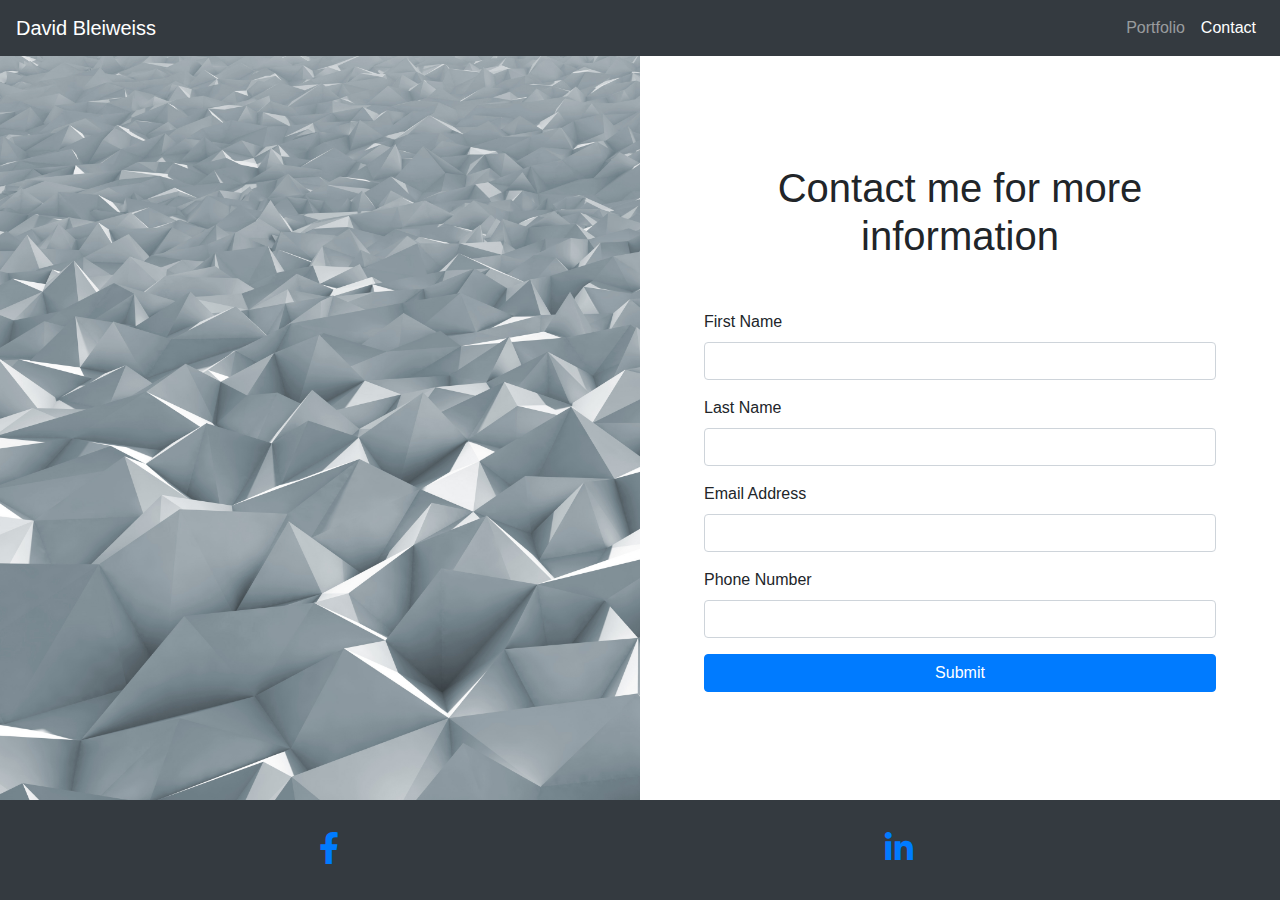
<file: contact.html>
<!DOCTYPE html>
<html lang="en">
<head>
<meta charset="UTF-8">
<meta name="viewport" content="width=device-width, initial-scale=1.0">
<meta http-equiv="X-UA-Compatible" content="ie=edge">
<meta name="Description" content="Enter your description here"/>
<link rel="stylesheet" href="Assets/css/reset.css">
<link rel="stylesheet" href="https://cdnjs.cloudflare.com/ajax/libs/twitter-bootstrap/4.5.2/css/bootstrap.min.css">
<link rel="stylesheet" href="https://cdnjs.cloudflare.com/ajax/libs/font-awesome/5.14.0/css/all.min.css">
<link rel="stylesheet" href="Assets/css/contact.css">
<title>David Bleiweiss Contact</title>
</head>
<body>
  <nav class="navbar navbar-expand navbar-dark bg-dark">
    <div class="collapse navbar-collapse d-flex justify-content-between" id="navbarNav">
        <a class="navbar-brand" href="index.html">David Bleiweiss</a>
        <ul class="navbar-nav">
          <li class="nav-item">
            <a class="nav-link" href="portfolio.html">Portfolio</a>
          </li>
          <li class="nav-item">
            <a class="nav-link active" href="contact.html">Contact</a>
          </li>
        </ul>
    </div>
  </nav>

  <section class="">
    <div class="row d-flex justify-content-end no-gutters">
      <div class="col-6 contactImage">

      </div>
      <div class="col-12 col-lg-6">
        <form class="flex-column d-flex align-items-center justify-content-center">
          <h1 class="display-6 text-center">Contact me for more information</h1>


          <div class="form-group">
            <label>First Name</label>
            <input type="firstName" class="form-control" id="firstNameInput">
          </div>
          <div class="form-group">
            <label>Last Name</label>
            <input type="lastName" class="form-control" id="lastNameInput">
          </div>
          <div class="form-group">
            <label>Email Address</label>
            <input type="email" class="form-control" id="emailInput">
          </div>
          <div class="form-group">
            <label>Phone Number</label>
            <input type="phone" class="form-control" id="phoneInput">
          </div>
         
          <button type="submit" class="btn btn-primary">Submit</button>
        </form>
      </div>
    </div>
  </section>






  <footer id="sticky-footer" class="bg-dark text-white-50  d-flex justify-content-around align-items-center">
    <div class="container text-center">
      <div class="row d-flex justify-content-around align-items-center">
        <a class="fb-ic" href="https://www.facebook.com/david.bleiweiss" target="_blank">
          <i class="fab fa-facebook-f fa-lg white-text mr-md-5 mr-3 fa-2x"> </i>
        </a>
        <a class="li-ic" href="https://www.linkedin.com/in/david-bleiweiss-589085157/" target="_blank">
          <i class="fab fa-linkedin-in fa-lg white-text mr-md-5 mr-3 fa-2x"> </i>
        </a>
      </div>
    </div>
  </footer>

<script src="https://cdnjs.cloudflare.com/ajax/libs/jquery/3.5.1/jquery.slim.min.js"></script>
<script src="https://cdnjs.cloudflare.com/ajax/libs/popper.js/1.16.1/umd/popper.min.js"></script>
<script src="https://cdnjs.cloudflare.com/ajax/libs/twitter-bootstrap/4.5.2/js/bootstrap.min.js"></script>
</body>
</html>
</file>
<file: Assets/css/contact.css>
footer{
    height: 100px;
}

section {
    height: calc(100vh - 156px);
}

form {
    height: calc(100vh - 156px);   
}

.contactImage {
    background-image: url(../images/AdobeStock_78952771.jpeg);
    background-position: center;
    background-size: cover;
    background-repeat: no-repeat;
}

form > div,button {
    width: 80%;
}

form > h1 {
    margin-bottom: 50px;
    width: 70%;
}
</file>
